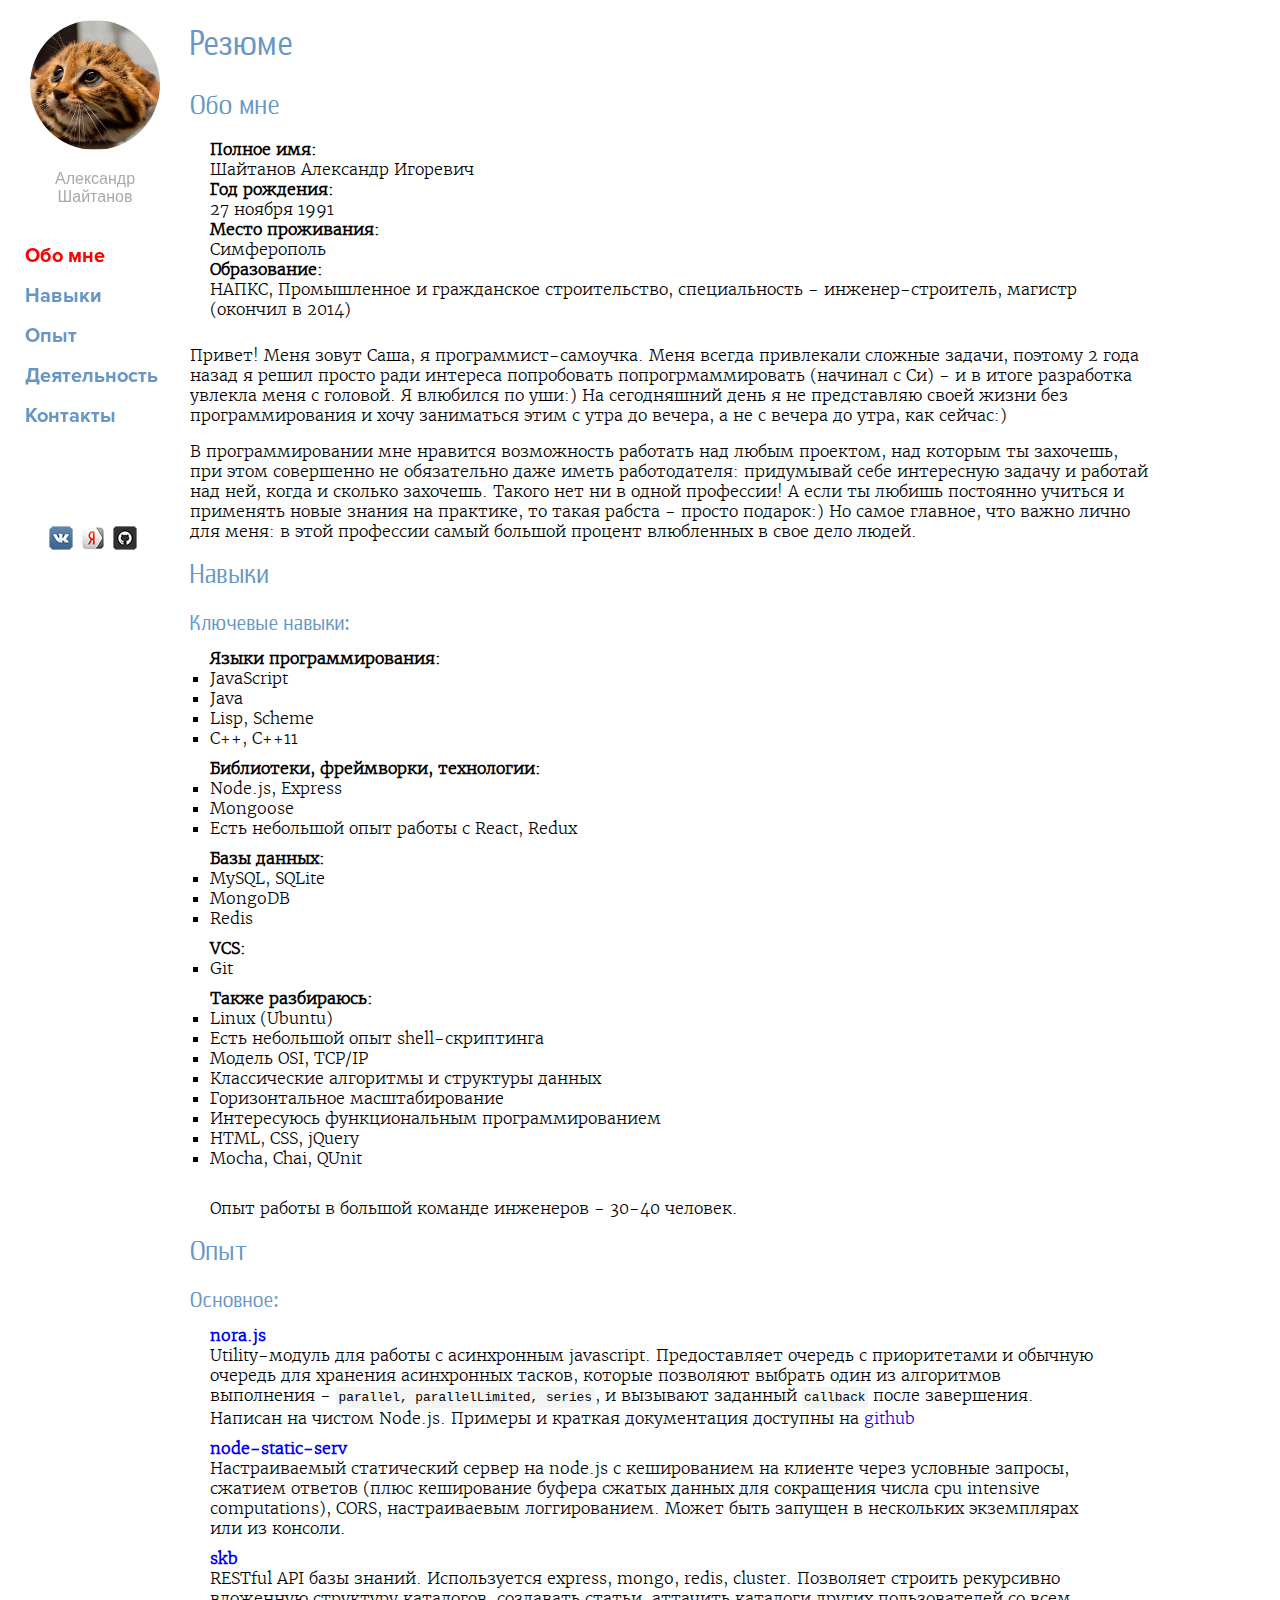
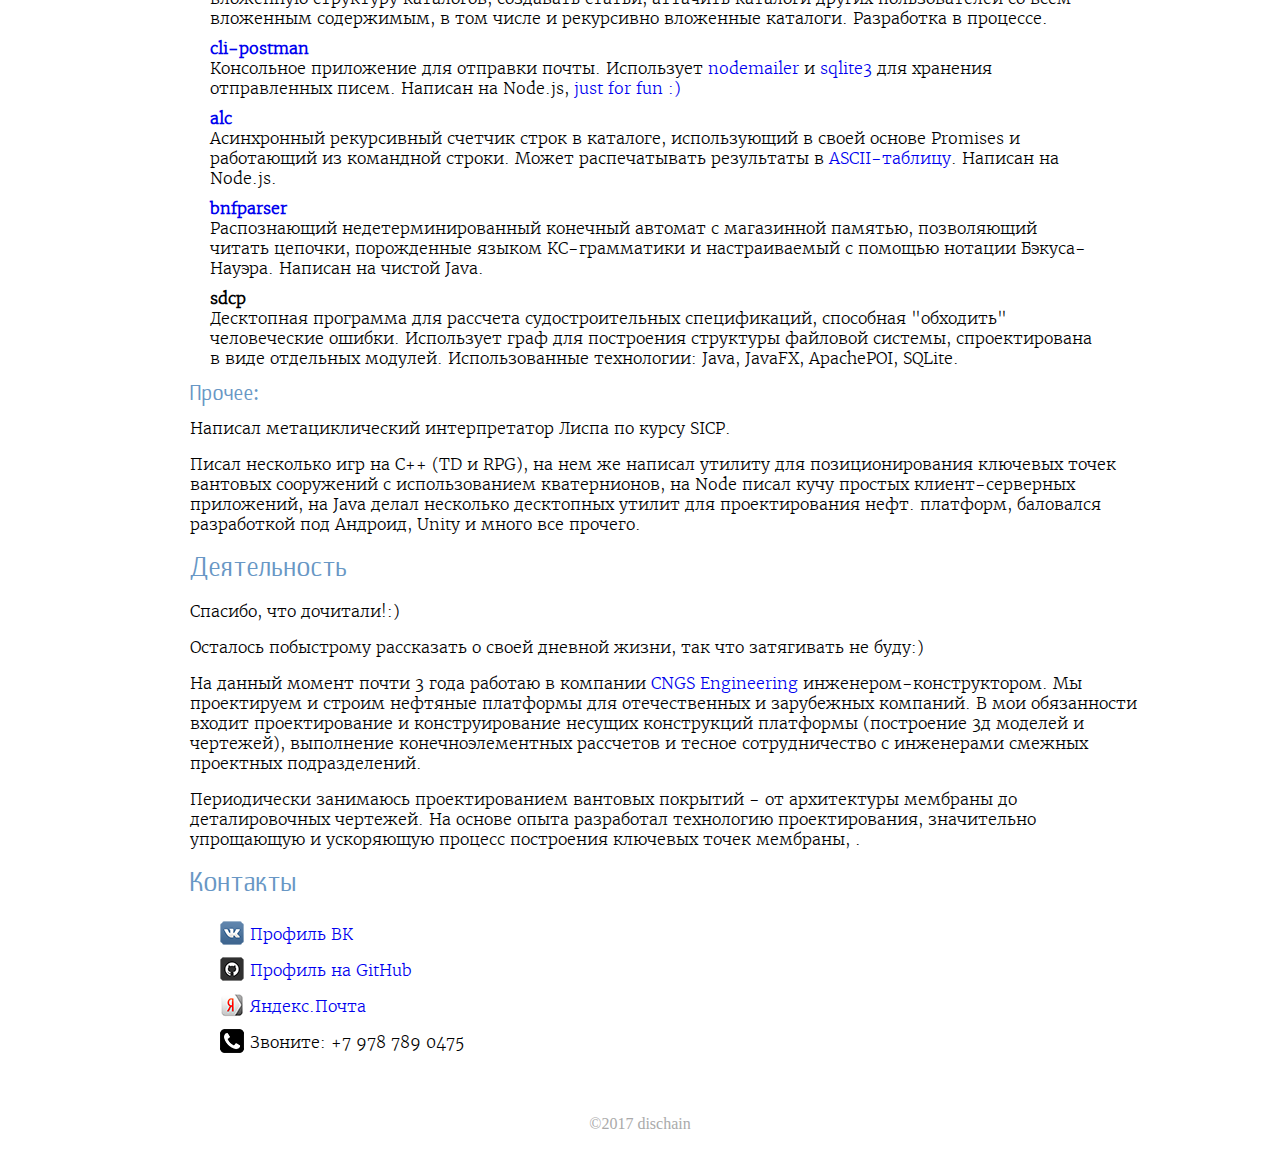
<file: index.html>
<!doctype html>
<html>
  <head>
    <meta charset="utf-8">
    <meta http-equiv="X-UA-Compatible" content="IE-edge">
    <meta name="viewport" content="width=device-width, initial-scale=1.0, maximum-scale=1, user-scalable=no">
    <title>Резюме / Александр Шайтанов</title>
    <link rel="stylesheet" href="./css/style.css">
  </head>
  <body>
    <div class="main-hold clearfix">
      <div class="left-container clearfix">
        <ul class="side-bar">
          <li class="side-bar__header">
            <a href="#" class="author">
              <div class="author__avatar"></div>
              <div class="author__info">
                <span>Александр Шайтанов</span>
              </div>
            </a>
          </li>
          <li class="side-bar__item side-bar__item_active">
            <a href="#anchor_about"><span>Обо мне</span></a>
          </li>
          <li class="side-bar__item">
            <a href="#anchor_skills"><span>Навыки</span></a>
          </li>
          <li class="side-bar__item">
            <a href="#anchor_exp"><span>Опыт</span></a>
          </li>
          <li class="side-bar__item">
            <a href="#anchor_working"><span>Деятельность</span></a>
          </li>
          <li class="side-bar__item">
            <a href="#anchor_contacts"><span>Контакты</span></a>
          </li>
        </ul>
        <div class="social-links">
          <a class="social-links__service social-links__service_type-vk" href="https://vk.com/lastgunslinger" target="_blank"></a>
          <a class="social-links__service social-links__service_type-yandex" href="mailto:rdischain@yandex.ru" target="_blank"></a>
          <a class="social-links__service social-links__service_type-github" href="https://github.com/Dischain" target="_blank"></a>
        </div>
      </div>
      <div class="content">
        <div class="article">
          <h1 class="article__heading article__heading_h1">Резюме</h1>
          <h2 class="article__heading article__heading_h2" id="anchor_about">Обо мне</h2>                    
            <dl class="desc-list">
              <dt class="desc-list__title">Полное имя:</dt>
              <dd class="desc-list__definition">Шайтанов Александр Игоревич</dd>
              <dt class="desc-list__title">Год рождения:</dt>
              <dd class="desc-list__definition">27 ноября 1991</dd>
              <dt class="desc-list__title">Место проживания:</dt>
              <dd class="desc-list__definition">Симферополь</dd>
              <dt class="desc-list__title">Образование:</dt>
              <dd class="desc-list__definition">НАПКС, Промышленное и гражданское строительство, специальность - инженер-строитель, магистр (окончил в 2014)</dd>
            </dl>
            <br><p>Привет! Меня зовут Саша, я программист-самоучка. Меня всегда привлекали сложные задачи, поэтому 2 года назад я решил просто ради интереса попробовать попрогрмаммировать (начинал с Си) - и в итоге разработка увлекла меня с головой. Я влюбился по уши:) На сегодняшний день я не представляю своей жизни без программирования и хочу заниматься этим с утра до вечера, а не с вечера до утра, как сейчас:)</p>
            <p>В программировании мне нравится возможность работать над любым проектом, над которым ты захочешь, при этом совершенно не обязательно даже иметь работодателя: придумывай себе интересную задачу и работай над ней, когда и сколько захочешь. Такого нет ни в одной профессии! А если ты любишь постоянно учиться и применять новые знания на практике, то такая рабcта - просто подарок:) Но самое главное, что важно лично для меня: в этой профессии самый большой процент влюбленных в свое дело людей.</p>                        
          <h2 class="article__heading article__heading_h2" id="anchor_skills">Навыки</h2>
          <h3 class="article__heading article__heading_h3">Ключевые навыки:</h3>                    
          <dl class="desc-list">
            <div class="desc-list__item desc-list__item_margin-large">
              <dt class="desc-list__title">Языки программирования:</dt>
              <dd class="desc-list__definition">
                <ul class="plain-list">
                  <li>JavaScript</li>
                  <li>Java</li>    
                  <li>Lisp, Scheme</li>                                
                  <li>C++, C++11</li>                                                                        
                </ul>
              </dd>
            </div>
            <div class="desc-list__item desc-list__item_margin-large">
              <dt class="desc-list__title">Библиотеки, фреймворки, технологии:</dt>
              <dd class="desc-list__definition">
                <ul class="plain-list">
                  <li>Node.js, Express</li>
                  <li>Mongoose</li>
                  <li>Есть небольшой опыт работы с React, Redux</li>     
                </ul>
              </dd>
            </div>
            <div class="desc-list__item desc-list__item_margin-large">
              <dt class="desc-list__title">Базы данных:</dt>
              <dd class="desc-list__definition">
                <ul class="plain-list">
                  <li>MySQL, SQLite</li>
                  <li>MongoDB</li>     
                  <li>Redis</li>
                </ul>
              </dd>
            </div>
            <div class="desc-list__item desc-list__item_margin-large">
              <dt class="desc-list__title">VCS:</dt>
              <dd class="desc-list__definition">
                <ul class="plain-list">
                  <li>Git</li>                                
                </ul>
              </dd>
            </div>
            <div class="desc-list__item desc-list__item_margin-large">
            <dt class="desc-list__title">Также разбираюсь:</dt>
              <dd class="desc-list__definition">
                <ul class="plain-list">
                  <li>Linux (Ubuntu)</li>
                  <li>Есть небольшой опыт shell-скриптинга</li>     
                  <li>Модель OSI, TCP/IP</li>
                  <li>Классические алгоритмы и структуры данных</li>
                  <li>Горизонтальное масштабирование</li>
                  <li>Интересуюсь функциональным программированием</li>
                  <li>HTML, CSS, jQuery</li>
                  <li>Mocha, Chai, QUnit</li>                                
                </ul>
              </dd>
            <div class="desc-list__item desc-list__item_margin-large">
            <br><p>Oпыт работы в большой команде инженеров - 30-40 человек.</p>
          </dl>
          <h2 class="article__heading article__heading_h2" id="anchor_exp">Опыт</h2>
          <h3 class="article__heading article__heading_h3">Основное:</h3>
          <dl class="desc-list">
            <div class="desc-list__item desc-list__item_margin-large">
              <dt class="desc-list__title"><a href="https://github.com/Dischain/nora.js" target="_blank">nora.js</a></dt>
              <dd class="desc-list__definition">Utility-модуль для работы с асинхронным javascript. Предоставляет очередь с приоритетами и обычную очередь для хранения асинхронных тасков, которые позволяют выбрать один из алгоритмов выполнения - <code>parallel, parallelLimited, series</code>, и вызывают заданный <code>callback</code> после завершения. Написан на чистом Node.js. Примеры и краткая документация доступны на <a href="https://github.com/Dischain/nora.js" target="_blank">github</a></dd>
            </div>

            <div class="desc-list__item desc-list__item_margin-large">
              <dt class="desc-list__title"><a href="https://github.com/Dischain/node-static-serv" target="_blank">node-static-serv</a></dt>
              <dd class="desc-list__definition">Настраиваемый статический сервер на node.js с кешированием на клиенте через условные запросы, сжатием ответов (плюс кеширование буфера сжатых данных для сокращения числа cpu intensive computations), CORS, настраиваевым логгированием. Может быть запущен в нескольких экземплярах или из консоли.</dd>
            </div>

            <div class="desc-list__item desc-list__item_margin-large">
              <dt class="desc-list__title"><a href="https://github.com/Dischain/skb" target="_blank">skb</a></dt>
              <dd class="desc-list__definition">RESTful API базы знаний. Используется express, mongo, redis, cluster. Позволяет строить рекурсивно вложенную структуру каталогов, создавать статьи, аттачить каталоги других пользователей со всем вложенным содержимым, в том числе и рекурсивно вложенные каталоги. Разработка в процессе.</dd>
            </div>

            <div class="desc-list__item desc-list__item_margin-large">
              <dt class="desc-list__title"><a href="https://github.com/Dischain/cli-postman" target="_blank">cli-postman</a></dt>
              <dd class="desc-list__definition">Консольное приложение для отправки почты. Использует <a href="https://github.com/nodemailer/nodemailer">nodemailer</a> и <a href="https://github.com/mapbox/node-sqlite3">sqlite3</a> для хранения отправленных писем. Написан на Node.js, <a href="https://en.wikipedia.org/wiki/Just_for_Fun">just for fun :)</a></dd>
            </div>

            <div class="desc-list__item desc-list__item_margin-large">
              <dt class="desc-list__title"><a href="https://github.com/Dischain/alc" target="_blank">alc</a></dt>
              <dd class="desc-list__definition">Асинхронный рекурсивный счетчик строк в каталоге, использующий в своей основе Promises и работающий из командной строки. Может распечатывать результаты в <a href="https://github.com/Dischain/yet-another-ascii-table" target="_blank">ASCII-таблицу</a>. Написан на Node.js.</dd>
            </div>

            <div class="desc-list__item desc-list__item_margin-large">
              <dt class="desc-list__title"><a href="https://github.com/Dischain/bnfparser" target="_blank">bnfparser</a></dt>
              <dd class="desc-list__definition">Распознающий недетерминированный конечный автомат с магазинной памятью, позволяющий читать цепочки, порожденные языком КС-грамматики и настраиваемый с помощью нотации Бэкуса-Науэра. Написан на чистой Java.</dd>
            </div>

            <div class="desc-list__item desc-list__item_margin-large">
              <dt class="desc-list__title">sdcp</dt>
              <dd class="desc-list__definition">Десктопная программа для рассчета судостроительных спецификаций, способная "обходить" человеческие ошибки. Использует граф для построения структуры файловой системы, спроектирована в виде отдельных модулей. Использованные технологии: Java, JavaFX, ApachePOI, SQLite.</dd>
            </div>
          </dl>
          <h3 class="article__heading article__heading_h3">Прочее:</h3>
          <p>Написал метациклический интерпретатор Лиспа по курсу SICP.</p>
          <p>Писал несколько игр на С++ (TD и RPG), на нем же написал утилиту для позиционирования ключевых точек вантовых сооружений с использованием кватернионов, на Node писал кучу простых клиент-серверных приложений, на Java делал несколько десктопных утилит для проектирования нефт. платформ, баловался разработкой под Андроид, Unity и много все прочего.</p>
          <h2 class="article__heading article__heading_h2" id="anchor_working">Деятельность</h2>
          <p>Спасибо, что дочитали!:)</p>
          <p>Осталось побыстрому рассказать о своей дневной жизни, так что затягивать не буду:)</p>
          <p>На данный момент почти 3 года работаю в компании <a href="http://www.cngsgroup.com" target="_blank">CNGS Engineering</a> инженером-конструктором. Мы проектируем и строим нефтяные платформы для отечественных и зарубежных компаний. В мои обязанности входит проектирование и конструирование несущих конструкций платформы (построение 3д моделей и чертежей), выполнение конечноэлементных рассчетов и тесное сотрудничество с инженерами смежных проектных подразделений.</p>
          <p>Периодически занимаюсь проектированием вантовых покрытий - от архитектуры мембраны до деталировочных чертежей. На основе опыта разработал технологию проектирования, значительно упрощающую и ускоряющую процесс построения ключевых точек мембраны, .</p>
          <h2 class="article__heading article__heading_h2" id="anchor_contacts">Контакты</h2>
          <div class="contacts-list">
            <a class="contacts-list__item contacts-list__item_type-vk" href="https://vk.com/lastgunslinger" target="_blank">
              Профиль ВК
            </a>
            <a class="contacts-list__item contacts-list__item_type-github" href="https://github.com/Dischain" target="_blank">
              Профиль на GitHub
            </a>
            <a class="contacts-list__item contacts-list__item_type-yandex" href="mailto:rdischain@yandex.ru" target="_blank">
              Яндекс.Почта
            </a>
            <a class="contacts-list__item contacts-list__item_type-phone">Звоните: +7 978 789 0475</a>
          </div>
        </div>
      </div>
      <div class="footer">
        <p>©2017 dischain</p>
      </div>
      <div class="scroll-to-top"></div>
    </div>
    <script src="./js/jquery-1.7.2.min.js"></script>
    <script src="./js/index.js"></script>
  </body>
</html>
</file>
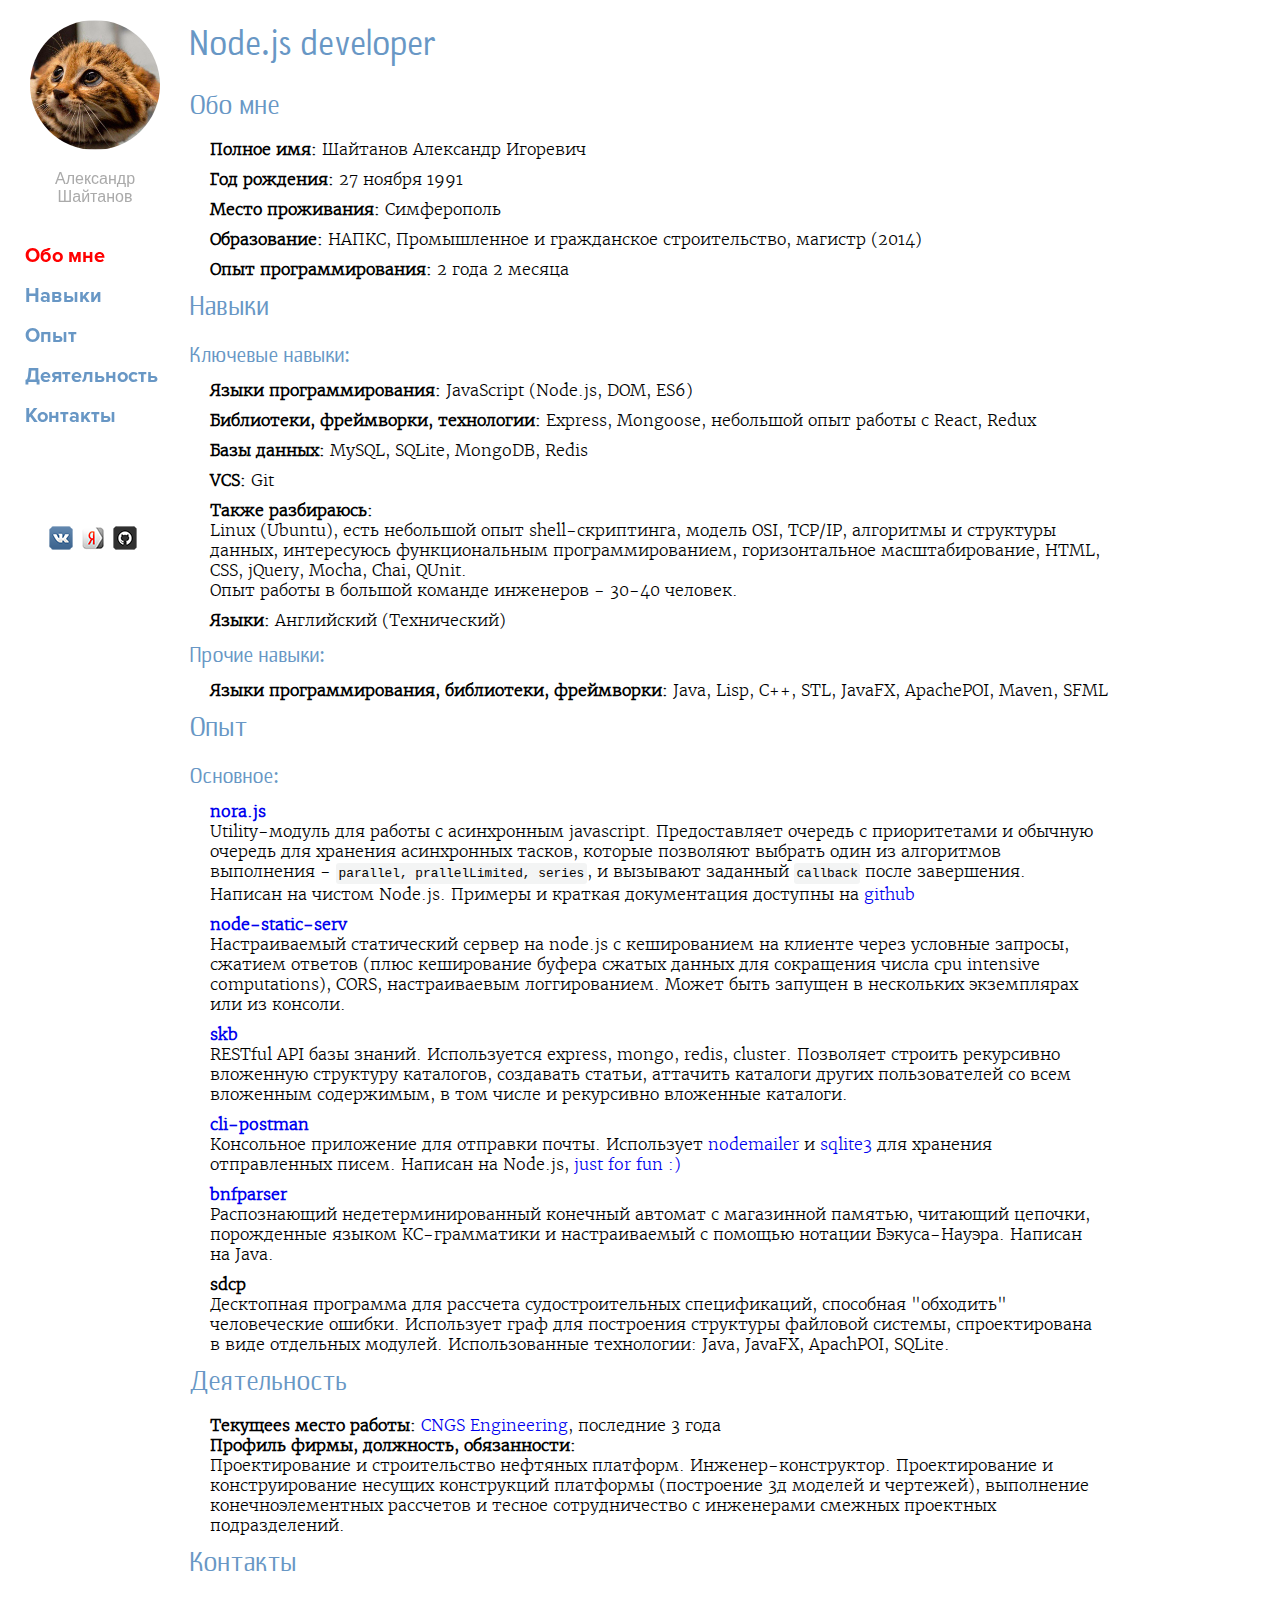
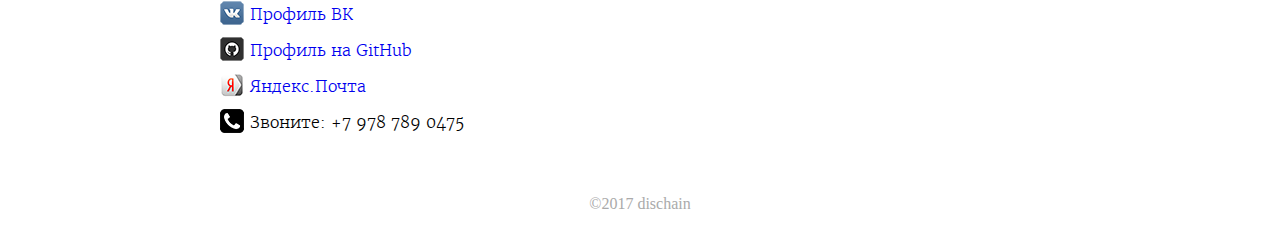
<file: index_min_version.html>
<!doctype html>
<html>
  <head>
    <meta charset="utf-8">
    <meta http-equiv="X-UA-Compatible" content="IE-edge">
    <meta name="viewport" content="width=device-width, initial-scale=1.0, maximum-scale=1, user-scalable=no">
    <title>Резюме / Александр Шайтанов</title>
    <link rel="stylesheet" href="./css/style.css">
  </head>
  <body>
    <div class="main-hold clearfix">
      <div class="left-container clearfix">
        <ul class="side-bar">
          <li class="side-bar__header">
            <a href="#" class="author">
              <div class="author__avatar"></div>
              <div class="author__info">
                <span>Александр Шайтанов</span>
              </div>
            </a>
          </li>
          <li class="side-bar__item side-bar__item_active">
            <a href="#anchor_about"><span>Обо мне</span></a>
          </li>
          <li class="side-bar__item">
            <a href="#anchor_skills"><span>Навыки</span></a>
          </li>
          <li class="side-bar__item">
            <a href="#anchor_exp"><span>Опыт</span></a>
          </li>
          <li class="side-bar__item">
            <a href="#anchor_working"><span>Деятельность</span></a>
          </li>
          <li class="side-bar__item">
            <a href="#anchor_contacts"><span>Контакты</span></a>
          </li>
        </ul>
        <div class="social-links">
          <a class="social-links__service social-links__service_type-vk" href="https://vk.com/lastgunslinger" target="_blank"></a>
          <a class="social-links__service social-links__service_type-yandex" href="mailto:rdischain@yandex.ru" target="_blank"></a>
          <a class="social-links__service social-links__service_type-github" href="https://github.com/Dischain" target="_blank"></a>
        </div>
      </div>
      <div class="content">
        <div class="article">
          <h1 class="article__heading article__heading_h1">Node.js developer</h1>
          <h2 class="article__heading article__heading_h2" id="anchor_about">Обо мне</h2>                    
            <dl class="desc-list">
              <div class="desc-list__item desc-list__item_margin-large">
                <dt class="desc-list__title inline-block">Полное имя:</dt>
                <dd class="desc-list__definition inline-block">Шайтанов Александр Игоревич</dd>
              </div>
              <div class="desc-list__item desc-list__item_margin-large">
                <dt class="desc-list__title inline-block">Год рождения:</dt>
                <dd class="desc-list__definition inline-block">27 ноября 1991</dd>
              </div>
              <div class="desc-list__item desc-list__item_margin-large">
                <dt class="desc-list__title inline-block">Место проживания:</dt>
                <dd class="desc-list__definition inline-block">Симферополь</dd>
              </div>
              <div class="desc-list__item desc-list__item_margin-large">
                <dt class="desc-list__title inline-block">Образование:</dt>
                <dd class="desc-list__definition inline-block">НАПКС, Промышленное и гражданское строительство, магистр (2014)</dd>
              </div>
              <div class="desc-list__item desc-list__item_margin-large">
                <dt class="desc-list__title inline-block">Опыт программирования:</dt>
                <dd class="desc-list__definition inline-block">2 года 2 месяца</dd>
              </div>
            </dl>
                         
          <h2 class="article__heading article__heading_h2" id="anchor_skills">Навыки</h2>
          <h3 class="article__heading article__heading_h3">Ключевые навыки:</h3>                    
          <dl class="desc-list">
            <div class="desc-list__item desc-list__item_margin-large">
              <dt class="desc-list__title inline-block">Языки программирования:</dt>                            
              <dd class="desc-list__definition inline-block">JavaScript (Node.js, DOM, ES6)</dd>
            </div>
            <div class="desc-list__item desc-list__item_margin-large">
              <dt class="desc-list__title inline-block">Библиотеки, фреймворки, технологии:</dt>
              <dd class="desc-list__definition inline-block">Express, Mongoose, небольшой опыт работы с React, Redux</dd>
            </div>
            <div class="desc-list__item desc-list__item_margin-large">
              <dt class="desc-list__title inline-block">Базы данных:</dt>
              <dd class="desc-list__definition inline-block">MySQL, SQLite, MongoDB, Redis</dd>
            </div>
            <div class="desc-list__item desc-list__item_margin-large">
              <dt class="desc-list__title inline-block">VCS:</dt>
              <dd class="desc-list__definition inline-block">Git</dd>
            </div>
            <div class="desc-list__item desc-list__item_margin-large">
              <dt class="desc-list__title">Также разбираюсь:</dt>
              <dd class="desc-list__definition">Linux (Ubuntu), есть небольшой опыт shell-скриптинга, модель OSI, TCP/IP, алгоритмы и структуры данных, интересуюсь функциональным программированием, горизонтальное масштабирование, HTML, CSS, jQuery, Mocha, Chai, QUnit. <br>Oпыт работы в большой команде инженеров - 30-40 человек.</dd>
            </div>
            <div class="desc-list__item desc-list__item_margin-large">
              <dt class="desc-list__title inline-block">Языки:</dt>
              <dd class="desc-list__definition inline-block">Английский (Технический)</dd>
            </div>
          </dl>
          <h3 class="article__heading article__heading_h3">Прочие навыки:</h3>
          <dl class="desc-list">
            <div class="desc-list__item desc-list__item_margin-large">
              <dt class="desc-list__title inline-block">Языки программирования, библиотеки, фреймворки:</dt>                            
              <dd class="desc-list__definition inline-block">Java, Lisp, C++, STL, JavaFX, ApachePOI, Maven, SFML</dd>
            </div>
          </dl>
          <h2 class="article__heading article__heading_h2" id="anchor_exp">Опыт</h2>
          <h3 class="article__heading article__heading_h3">Основное:</h3>
          <dl class="desc-list">
            <div class="desc-list__item_margin-large">
              <dt class="desc-list__title"><a href="https://github.com/Dischain/nora.js" target="_blank">nora.js</a></dt>
              <dd class="desc-list__definition">Utility-модуль для работы с асинхронным javascript. Предоставляет очередь с приоритетами и обычную очередь для хранения асинхронных тасков, которые позволяют выбрать один из алгоритмов выполнения - <code>parallel, prallelLimited, series</code>, и вызывают заданный <code>callback</code> после завершения. Написан на чистом Node.js. Примеры и краткая документация доступны на <a href="https://github.com/Dischain/nora.js" target="_blank">github</a></dd>
            </div>
            <div class="desc-list__item desc-list__item_margin-large">
              <dt class="desc-list__title"><a href="https://github.com/Dischain/node-static-serv" target="_blank">node-static-serv</a></dt>
              <dd class="desc-list__definition">Настраиваемый статический сервер на node.js с кешированием на клиенте через условные запросы, сжатием ответов (плюс кеширование буфера сжатых данных для сокращения числа cpu intensive computations), CORS, настраиваевым логгированием. Может быть запущен в нескольких экземплярах или из консоли.</dd>
            </div>
            <div class="desc-list__item_margin-large">
              <dt class="desc-list__title"><a href="https://github.com/Dischain/skb" target="_blank">skb</a></dt>
              <dd class="desc-list__definition">RESTful API базы знаний. Используется express, mongo, redis, cluster. Позволяет строить рекурсивно вложенную структуру каталогов, создавать статьи, аттачить каталоги других пользователей со всем вложенным содержимым, в том числе и рекурсивно вложенные каталоги.</dd>
            </div>
            <div class="desc-list__item_margin-large">
              <dt class="desc-list__title"><a href="https://github.com/Dischain/cli-postman" target="_blank">cli-postman</a></dt>
              <dd class="desc-list__definition">Консольное приложение для отправки почты. Использует <a href="https://github.com/nodemailer/nodemailer">nodemailer</a> и <a href="https://github.com/mapbox/node-sqlite3">sqlite3</a> для хранения отправленных писем. Написан на Node.js, <a href="https://en.wikipedia.org/wiki/Just_for_Fun">just for fun :)</a></dd>
            </div>
            <div class="desc-list__item_margin-large">
              <dt class="desc-list__title"><a href="https://github.com/Dischain/bnfparser" target="_blank">bnfparser</a></dt>
              <dd class="desc-list__definition">Распознающий недетерминированный конечный автомат с магазинной памятью, читающий цепочки, порожденные языком КС-грамматики и настраиваемый с помощью нотации Бэкуса-Науэра. Написан на Java.</dd>
            </div>
            <div class="desc-list__item_margin-large">
              <dt class="desc-list__title">sdcp</dt>
              <dd class="desc-list__definition">Десктопная программа для рассчета судостроительных спецификаций, способная "обходить" человеческие ошибки. Использует граф для построения структуры файловой системы, спроектирована в виде отдельных модулей. Использованные технологии: Java, JavaFX, ApachPOI, SQLite.</dd>
            </div>
          </dl>                    
          <h2 class="article__heading article__heading_h2" id="anchor_working">Деятельность</h2>
          <dl class="desc-list">
            <div class="desc-list__item_margin-small">
              <dt class="desc-list__title inline-block">Текущееs место работы:</dt>
              <dd class="desc-list__definition inline-block"><a href="http://www.cngsgroup.com" target="_blank">CNGS Engineering</a>, последние 3 года</dd>
              <dt class="desc-list__title">Профиль фирмы, должность, обязанности:</dt>
              <dd class="desc-list__definition">Проектирование и строительство нефтяных платформ. Инженер-конструктор. Проектирование и конструирование несущих конструкций платформы (построение 3д моделей и чертежей), выполнение конечноэлементных рассчетов и тесное сотрудничество с инженерами смежных проектных подразделений.</dd>
            </div>
          </dl>                    
          <h2 class="article__heading article__heading_h2" id="anchor_contacts">Контакты</h2>
          <div class="contacts-list contacts-list_type-normal">
            <a class="contacts-list__item contacts-list__item_type-vk" href="https://vk.com/lastgunslinger" target="_blank">
              Профиль ВК
            </a>
            <a class="contacts-list__item contacts-list__item_type-github" href="https://github.com/Dischain" target="_blank">
              Профиль на GitHub
            </a>
            <a class="contacts-list__item contacts-list__item_type-yandex" href="mailto:rdischain@yandex.ru" target="_blank">
              Яндекс.Почта
            </a>
            <a class="contacts-list__item contacts-list__item_type-phone">Звоните: +7 978 789 0475</a>
          </div>
          <div class="contacts-list contacts-list_type-print">                        
            <div class="desc-list__item_margin-small">
              <dt class="desc-list__title inline-block">VK:</dt>
              <dd class="desc-list__definition inline-block"><a href="https://vk.com/lastgunslinger" target="_blank">https://vk.com/lastgunslinger<a></dd>
            </div>  
            <div class="desc-list__item_margin-small">
              <dt class="desc-list__title inline-block">Github:</dt>
              <dd class="desc-list__definition inline-block"><a href="https://github.com/Dischain" target="_blank">https://github.com/Dischain<a></dd>
            </div>                 
            <div class="desc-list__item_margin-small">
              <dt class="desc-list__title inline-block">Email:</dt>
              <dd class="desc-list__definition inline-block"><a href="mailto:rdischain@yandex.ru">rdischain@yandex.ru<a></dd>
            </div>
            <div class="desc-list__item_margin-small">
              <dt class="desc-list__title inline-block">Моб. телефон:</dt>
              <dd class="desc-list__definition inline-block">+7 978 789 0475</dd>
            </div>
          </div>
        </div>
      </div>
      <div class="footer">
        <p>©2017 dischain</p>
      </div>
      <div class="scroll-to-top"></div>
    </div>
    <script src="./js/jquery-1.7.2.min.js"></script>
    <script src="./js/index.js"></script>
  </body>
</html>
</file>
<file: css/style.css>
/* Eric Meyer's Reset CSS v2.0 */
html,body,div,span,applet,object,iframe,h1,h2,h3,h4,h5,h6,p,blockquote,pre,a,abbr,acronym,address,big,cite,code,del,dfn,em,img,ins,kbd,q,s,samp,small,strike,strong,sub,sup,tt,var,b,u,i,center,dl,dt,dd,ol,ul,li,fieldset,form,label,legend,table,caption,tbody,tfoot,thead,tr,th,td,article,aside,canvas,details,embed,figure,figcaption,footer,header,hgroup,menu,nav,output,ruby,section,summary,time,mark,audio,video{border:0;font-size:100%;font:inherit;vertical-align:baseline;margin:0;padding:0}article,aside,details,figcaption,figure,footer,header,hgroup,menu,nav,section{display:block}body{line-height:1}ol,ul{list-style:none}blockquote,q{quotes:none}blockquote:before,blockquote:after,q:before,q:after{content:none}table{border-collapse:collapse;border-spacing:0}

@font-face {
    font-family: "MerriweatherLight";
    src: url("../fonts/MerriweatherLight/MerriweatherLight.eot");
    src: url("../fonts/MerriweatherLight/MerriweatherLight.eot?iefix") format("embedded-opentype"),
         url("../fonts/MerriweatherLight/MerriweatherLight.woff") format("woff"),
         url("../fonts/MerriweatherLight/MerriweatherLight.ttf") format("truetype");
    font-style: normal;
    font-weight: normal;
}
@font-face { 
    font-family: "B20SansSemiCondensed";
    src: url("../fonts/B20SansSemiCondensed/B20SansSemiCondensed.eot");
    src: url("../fonts/B20SansSemiCondensed/B20SansSemiCondensed.eot?iefix") format("embedded-opentype"),
         url("../fonts/B20SansSemiCondensed/B20SansSemiCondensed.woff") format("woff"),
         url("../fonts/B20SansSemiCondensed/B20SansSemiCondensed.ttf") format("truetype");
    font-style: normal;
    font-weight: normal;
}
@font-face {
    font-family: "ProximaNova";
    src: url("../fonts/ProximaNova/ProximaNova-Bold.otf");
    font-style: normal;
    font-weight: bold;   
}
.clearfix:after {
    content: '';
    display: block;
    clear: both;
}
.left-container {
    width: 190px;
    float: left;
    position: fixed;
    height: 90%;
}
.side-bar {
    text-align: center;
}
.side-bar__item a:hover {
	
}
.side-bar__header {
    padding: 20px 20px 40px 20px;
    width: auto;
}
.side-bar__item {
    font-size: 20px;
    margin-bottom: 20px;
    font-family: "ProximaNova", Arial, serif;
    text-align: left;
    padding-left: 25px;
}
.side-bar .side-bar__item_active span {
	color: red;
}
.side-bar__item:hover {	
	cursor: pointer;
}
.side-bar__item span {
	display: inline-block;
	position: relative;
	transition: 0.5s; 
	color: #6897c5;
}
.side-bar__item span:after {
	content: '\00bb';
	position: absolute;
	opacity: 0;
	right: -15px;
	transition: 0.5s;
}
.side-bar__item:hover span {
	padding-right: 20px;
}
.side-bar__item:hover span:after {
	opacity: 1;
	right: 0;
}

.author {
    text-decoration: none;
    font-family: Helvetica, serif;
}
.author__avatar {
    background-image: url(../img/best_cat_ever.png);
    background-size: 130px 130px;
    margin: auto;
    margin-bottom: 20px;
    width: 130px; height: 130px;
    border-radius: 65px;
}
.author__info {
    color: #aaa;
    font-size: 16px;
    line-height: 18px;
}
.author__info:hover {
	color: red;
}
.content {
    margin-left: 170px; 
    padding: 20px;
}
.article {
	clear: left;
	font-family: "MerriweatherLight", Arial, sans-serif;
}
.article a {
	text-decoration: none;
}
.article a:hover {
	color: red;
}
.article__heading {
	font-family: "B20SansSemiCondensed", Helvetica, sans-serif;
	font-weight:300;
	color: #6897c5;
}
.article__heading_h1 {
	font-size: 36px;
	line-height: 48px;
	margin: 0px 0px 20px 0px;
}
.article__heading_h2 {
	font-size: 28px;
	line-height: 36px;
	margin: 0px 0px 15px 0px;
}
.article__heading_h3 {
	font-size: 22px;
	line-height: 30px;
	margin: 0px 0px 10px 0px;
}
.article p {
	max-width: 960px;
	clear: left;
	margin: 0px 0px 16px 0px;
	line-height: 20px;
	font-size: 16px;
}

.desc-list {
	font-size: 16px;
	line-height: 20px;
	margin: 0px 0px 10px 20px;
}

.desc-list__item {
	display: block;
}

.desc-list__item_margin-small {	
	margin: 2px 0px;
}

.desc-list__item_margin-large {
	margin: 10px 0px;
}

.desc-list__title {
	font-weight: bold;
}

.desc-list__definition {
	max-width: 890px;
}

.inline-block {
	display: inline-block;
}

.scroll-to-top {
	background-image: url(../img/up.png);
	background-repeat: no-repeat;
    width: 64px; height: 64px;
    position: fixed;
    bottom: 32px;
    right: 32px;
    cursor: pointer;
    display: none;
}
.scroll-to-top:hover {
	opacity: 0.7;
}

.contacts-list {
	margin-left: 30px;
	padding-bottom: 15px;
}
.contacts-list a {
	text-decoration: none;
}
.contacts-list_type-normal{
	display: block;
}
.contacts-list_type-print{
	display: none;
}
.contacts-list a:hover {
	color: red;
}
.contacts-list__item {
	display: block;
	padding: 10px 0px 10px 30px;
}
.contacts-list__item_type-vk {
	background-image: url(../img/vk_logo.png);
	background-repeat: no-repeat;
	background-position: 0px 5px;
}
.contacts-list__item_type-github {
	background-image: url(../img/github_logo.png);
	background-repeat: no-repeat;
	background-position: 0px 5px;
}
.contacts-list__item_type-yandex {
	background-image: url(../img/yandex_mail.png);
	background-repeat: no-repeat;
	background-position: 0px 5px;
}
.contacts-list__item_type-phone {
	background-image: url(../img/phone.png);
	background-repeat: no-repeat;
	background-position: 0px 5px;
}

.plain-list {
	list-style: square outside;
}

.social-links {
	margin: 100px 49px 20px 49px;
}
.social-links__service {
	width: 24px; height: 24px;
	padding: 2px;
	display: inline-block;
	border-radius: 3px;
}
.social-links__service:hover {
	opacity: 0.7;
}
.social-links__service_type-vk {
	background: no-repeat url(../img/vk_logo.png);
}
.social-links__service_type-yandex {
	background: no-repeat url(../img/yandex_mail.png);
}
.social-links__service_type-github {
	background: no-repeat url(../img/github_logo.png);
}
.footer {
	text-align: center;
	color: #aaa;
    font-size: 16px;
    line-height: 18px;
    margin: 20px;
}

code {
	background-color: rgba(27, 31, 35, 0.05);
	font-size: 0.8em;
	font-family: monospace;
	padding: 0.2em;
	border-radius: 3px;
}

@media only screen and (max-width: 640px) {
    .left-container {
        display: none;
    }
    .content {
        margin-left: 20px;
        padding: 10px;
    }
}

@media print {
	.left-container {
		display: none;
	}
	.content {
		margin-left: 20px;
		padding: 10px;
	}
	.article p {
		max-width: 960px;
		clear: left;
		margin: 0px;
		line-height: 18px;
		font-size: 14px;
	}
	.article__heading {
		font-family: 'B20SansSemiCondensed', Helvetica, sans-serif;
		font-weight: 300;
		color: #6897c5;
		margin: 5px 0px;
	}
	.article__heading_h1 {
		font-size: 26px;
		line-height: 36px;
		margin-top: 5px;
	}
	.article__heading_h2 {
		font-size: 22px;
		line-height: 28px;
		margin-top: 5px;
	}
	.article__heading_h3 {
		font-size: 20px;
		line-height: 24px;
		margin-top: 5px;
	}
	.contacts-list {
		margin-left: 30px;
		padding-bottom: 0px;
	}
	.contacts-list_type-normal{
		display: none;
	}
	.contacts-list_type-print{
		display: block;
	}
	.desc-list {
		font-size: 14px;
		line-height: 20px;
		margin: 0px 0px 10px 20px;
	}
	.footer {
		display: none;
	}
}
</file>
